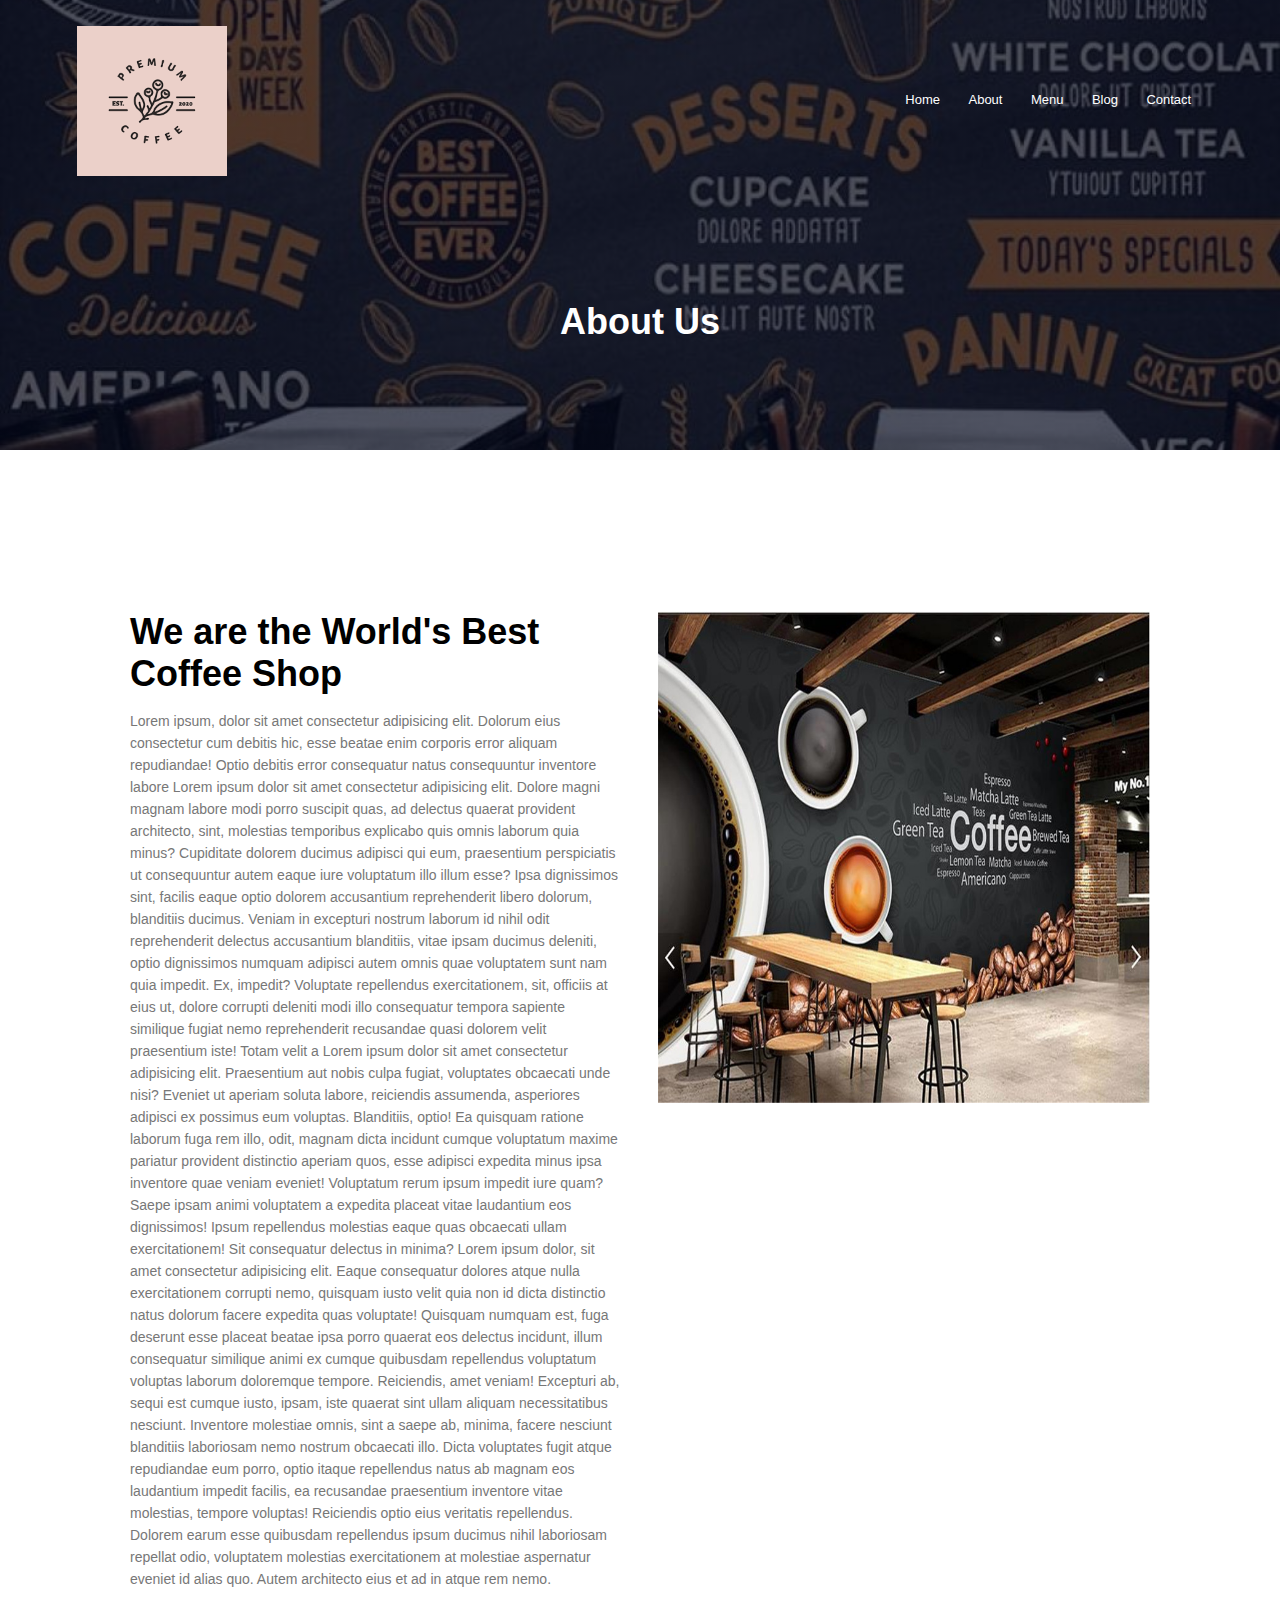
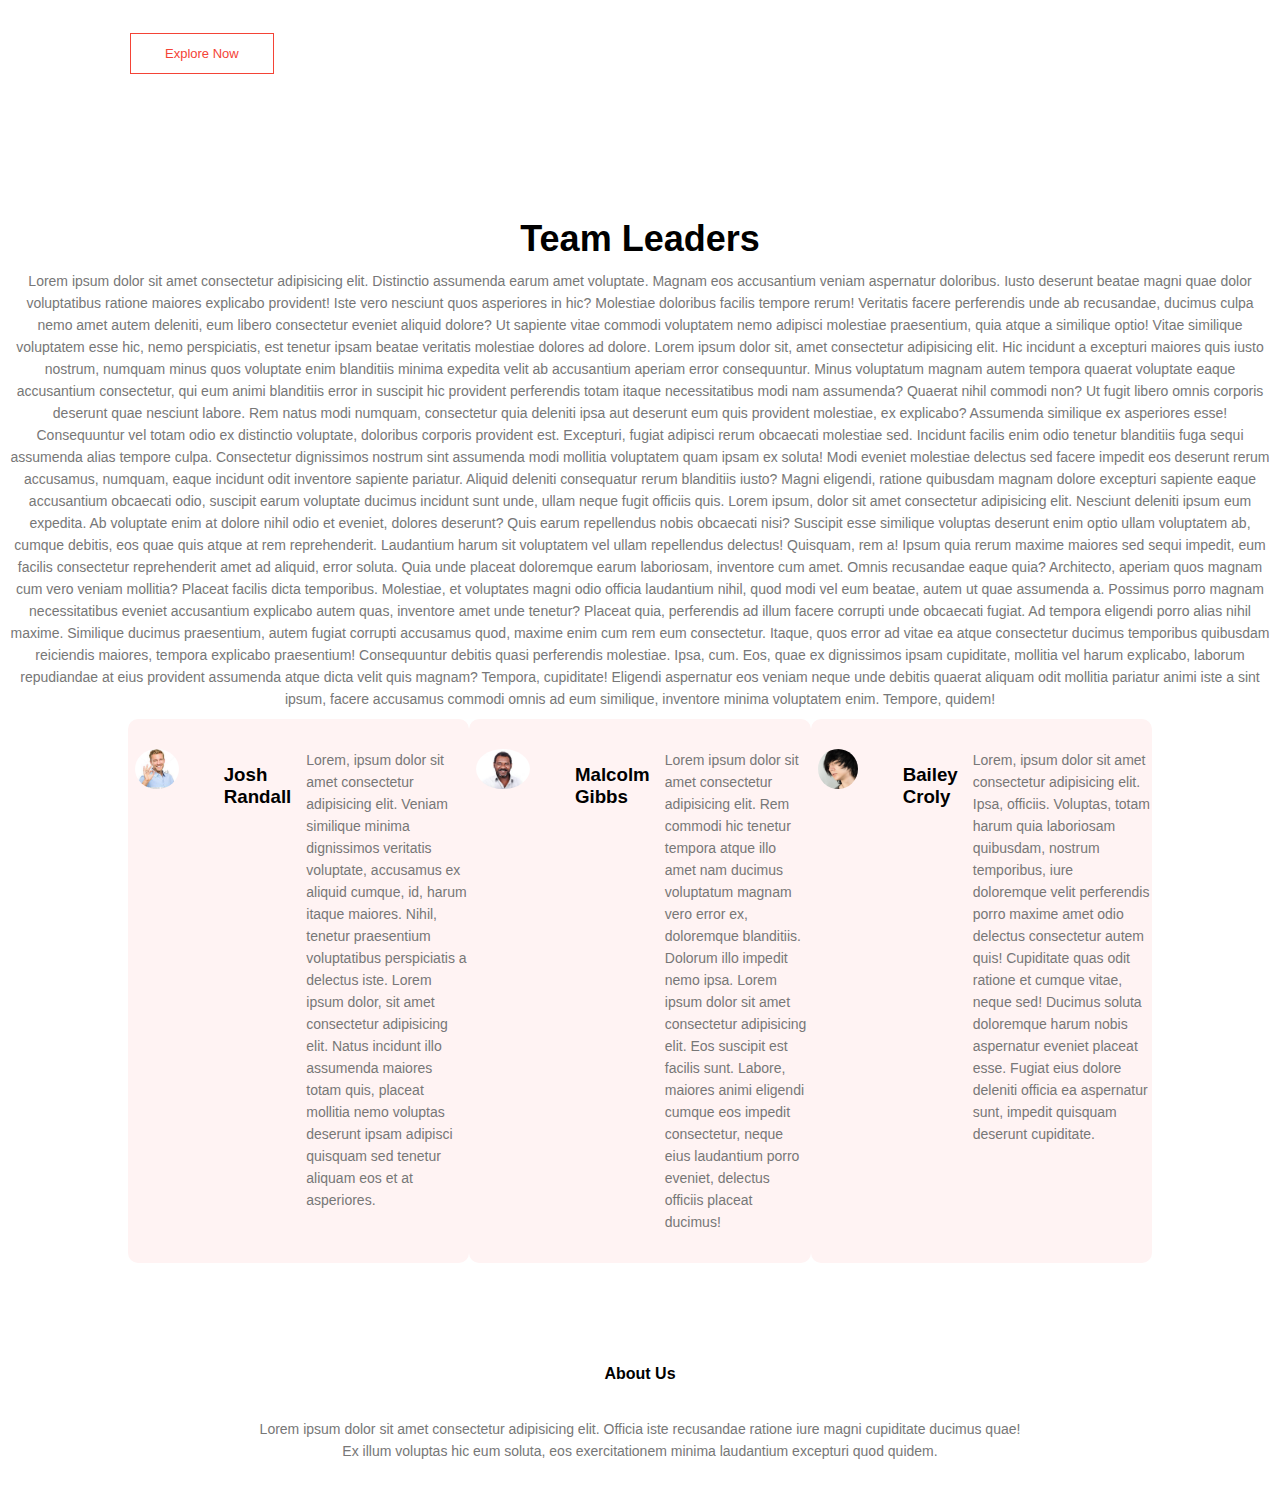
<file: about.html>
<html lang="en">

<head>
    <meta charset="UTF-8">
    <meta http-equiv="X-UA-Compatible" content="IE=edge">
    <meta name="viewport" content="width=device-width, initial-scale=1.0">
    <title>About</title>
    <link rel="stylesheet" href="style.css">



</head>

<body>
    <section class="sub-header">
        <nav>
            <a href="index.html"><img src="images/logo.png"></a>
            <div class="nav-links" id="navLinks">
                <i class="fa-solid fa-circle-xmark" onclick="hidemMenu()"></i>
                <ul>
                    <li><a href="index.html">Home</a></li>
                    <li><a href="about.html">About</a></li>
                    <li><a href="menu.html">Menu</a></li>
                    <li><a href="blog.html">Blog</a></li>
                    <li><a href="contact.html">Contact</a></li>
                </ul>
            </div>
            <i class="fa-solid fa-bars" onclick="showMenu()"></i>
        </nav>
        <h1>About Us</h1>
    </section>



    <!----About us content-->

    <section class="about-us">
        <div class="row">
            <div class="about-col">
                <h1> We are the World's Best Coffee Shop</h1>
                <p>Lorem ipsum, dolor sit amet consectetur adipisicing elit. Dolorum eius consectetur cum debitis hic,
                    esse beatae enim corporis error aliquam repudiandae! Optio debitis error consequatur natus
                    consequuntur inventore labore Lorem ipsum dolor sit amet consectetur adipisicing elit. Dolore magni
                    magnam labore modi porro suscipit quas, ad delectus quaerat provident architecto, sint, molestias
                    temporibus explicabo quis omnis laborum quia minus?
                    Cupiditate dolorem ducimus adipisci qui eum, praesentium perspiciatis ut consequuntur autem eaque
                    iure voluptatum illo illum esse? Ipsa dignissimos sint, facilis eaque optio dolorem accusantium
                    reprehenderit libero dolorum, blanditiis ducimus.
                    Veniam in excepturi nostrum laborum id nihil odit reprehenderit delectus accusantium blanditiis,
                    vitae ipsam ducimus deleniti, optio dignissimos numquam adipisci autem omnis quae voluptatem sunt
                    nam quia impedit. Ex, impedit?
                    Voluptate repellendus exercitationem, sit, officiis at eius ut, dolore corrupti deleniti modi illo
                    consequatur tempora sapiente similique fugiat nemo reprehenderit recusandae quasi dolorem velit
                    praesentium iste! Totam velit a Lorem ipsum dolor sit amet consectetur adipisicing elit. Praesentium
                    aut nobis culpa fugiat, voluptates obcaecati unde nisi? Eveniet ut aperiam soluta labore, reiciendis
                    assumenda, asperiores adipisci ex possimus eum voluptas.
                    Blanditiis, optio! Ea quisquam ratione laborum fuga rem illo, odit, magnam dicta incidunt cumque
                    voluptatum maxime pariatur provident distinctio aperiam quos, esse adipisci expedita minus ipsa
                    inventore quae veniam eveniet!
                    Voluptatum rerum ipsum impedit iure quam? Saepe ipsam animi voluptatem a expedita placeat vitae
                    laudantium eos dignissimos! Ipsum repellendus molestias eaque quas obcaecati ullam exercitationem!
                    Sit consequatur delectus in minima? Lorem ipsum dolor, sit amet consectetur adipisicing elit. Eaque
                    consequatur dolores atque nulla exercitationem corrupti nemo, quisquam iusto velit quia non id dicta
                    distinctio natus dolorum facere expedita quas voluptate!
                    Quisquam numquam est, fuga deserunt esse placeat beatae ipsa porro quaerat eos delectus incidunt,
                    illum consequatur similique animi ex cumque quibusdam repellendus voluptatum voluptas laborum
                    doloremque tempore. Reiciendis, amet veniam!
                    Excepturi ab, sequi est cumque iusto, ipsam, iste quaerat sint ullam aliquam necessitatibus
                    nesciunt. Inventore molestiae omnis, sint a saepe ab, minima, facere nesciunt blanditiis laboriosam
                    nemo nostrum obcaecati illo.
                    Dicta voluptates fugit atque repudiandae eum porro, optio itaque repellendus natus ab magnam eos
                    laudantium impedit facilis, ea recusandae praesentium inventore vitae molestias, tempore voluptas!
                    Reiciendis optio eius veritatis repellendus.
                    Dolorem earum esse quibusdam repellendus ipsum ducimus nihil laboriosam repellat odio, voluptatem
                    molestias exercitationem at molestiae aspernatur eveniet id alias quo. Autem architecto eius et ad
                    in atque rem nemo.</p>
                    <br>
                    <a href="menu.html" class="hero-btn red-btn">Explore Now</a>
            </div>
            <div class="about-col">
                <img src="images/aboutcoffee.png">
            </div>




        </div>



    </section>

    <section class="staff1">
        <div class="row">
            <div class="staff1-col">
                <h1>Team Leaders</h1>
                <p>Lorem ipsum dolor sit amet consectetur adipisicing elit. Distinctio assumenda earum amet voluptate.
                    Magnam eos accusantium veniam aspernatur doloribus. Iusto deserunt beatae magni quae dolor
                    voluptatibus ratione maiores explicabo provident!
                    Iste vero nesciunt quos asperiores in hic? Molestiae doloribus facilis tempore rerum! Veritatis
                    facere perferendis unde ab recusandae, ducimus culpa nemo amet autem deleniti, eum libero
                    consectetur eveniet aliquid dolore?
                    Ut sapiente vitae commodi voluptatem nemo adipisci molestiae praesentium, quia atque a similique
                    optio! Vitae similique voluptatem esse hic, nemo perspiciatis, est tenetur ipsam beatae veritatis
                    molestiae dolores ad dolore. Lorem ipsum dolor sit, amet consectetur adipisicing elit. Hic incidunt
                    a excepturi maiores quis iusto nostrum, numquam minus quos voluptate enim blanditiis minima expedita
                    velit ab accusantium aperiam error consequuntur.
                    Minus voluptatum magnam autem tempora quaerat voluptate eaque accusantium consectetur, qui eum animi
                    blanditiis error in suscipit hic provident perferendis totam itaque necessitatibus modi nam
                    assumenda? Quaerat nihil commodi non?
                    Ut fugit libero omnis corporis deserunt quae nesciunt labore. Rem natus modi numquam, consectetur
                    quia deleniti ipsa aut deserunt eum quis provident molestiae, ex explicabo? Assumenda similique ex
                    asperiores esse!
                    Consequuntur vel totam odio ex distinctio voluptate, doloribus corporis provident est. Excepturi,
                    fugiat adipisci rerum obcaecati molestiae sed. Incidunt facilis enim odio tenetur blanditiis fuga
                    sequi assumenda alias tempore culpa.
                    Consectetur dignissimos nostrum sint assumenda modi mollitia voluptatem quam ipsam ex soluta! Modi
                    eveniet molestiae delectus sed facere impedit eos deserunt rerum accusamus, numquam, eaque incidunt
                    odit inventore sapiente pariatur.
                    Aliquid deleniti consequatur rerum blanditiis iusto? Magni eligendi, ratione quibusdam magnam dolore
                    excepturi sapiente eaque accusantium obcaecati odio, suscipit earum voluptate ducimus incidunt sunt
                    unde, ullam neque fugit officiis quis. Lorem ipsum, dolor sit amet consectetur adipisicing elit.
                    Nesciunt deleniti ipsum eum expedita. Ab voluptate enim at dolore nihil odio et eveniet, dolores
                    deserunt? Quis earum repellendus nobis obcaecati nisi?
                    Suscipit esse similique voluptas deserunt enim optio ullam voluptatem ab, cumque debitis, eos quae
                    quis atque at rem reprehenderit. Laudantium harum sit voluptatem vel ullam repellendus delectus!
                    Quisquam, rem a!
                    Ipsum quia rerum maxime maiores sed sequi impedit, eum facilis consectetur reprehenderit amet ad
                    aliquid, error soluta. Quia unde placeat doloremque earum laboriosam, inventore cum amet. Omnis
                    recusandae eaque quia?
                    Architecto, aperiam quos magnam cum vero veniam mollitia? Placeat facilis dicta temporibus.
                    Molestiae, et voluptates magni odio officia laudantium nihil, quod modi vel eum beatae, autem ut
                    quae assumenda a.
                    Possimus porro magnam necessitatibus eveniet accusantium explicabo autem quas, inventore amet unde
                    tenetur? Placeat quia, perferendis ad illum facere corrupti unde obcaecati fugiat. Ad tempora
                    eligendi porro alias nihil maxime.
                    Similique ducimus praesentium, autem fugiat corrupti accusamus quod, maxime enim cum rem eum
                    consectetur. Itaque, quos error ad vitae ea atque consectetur ducimus temporibus quibusdam
                    reiciendis maiores, tempora explicabo praesentium!
                    Consequuntur debitis quasi perferendis molestiae. Ipsa, cum. Eos, quae ex dignissimos ipsam
                    cupiditate, mollitia vel harum explicabo, laborum repudiandae at eius provident assumenda atque
                    dicta velit quis magnam? Tempora, cupiditate!
                    Eligendi aspernatur eos veniam neque unde debitis quaerat aliquam odit mollitia pariatur animi iste
                    a sint ipsum, facere accusamus commodi omnis ad eum similique, inventore minima voluptatem enim.
                    Tempore, quidem!</p>
            </div>

        </div>


    </section>

    <section class="staff">
        <div class="row">
            <div class="staff-col">
                <img src="images/joshgibbs.png">
                <h3>Josh Randall</h3>
                <p>Lorem, ipsum dolor sit amet consectetur adipisicing elit. Veniam similique minima dignissimos
                    veritatis voluptate, accusamus ex aliquid cumque, id, harum itaque maiores. Nihil, tenetur
                    praesentium voluptatibus perspiciatis a delectus iste. Lorem ipsum dolor, sit amet consectetur
                    adipisicing elit. Natus incidunt illo assumenda maiores totam quis, placeat mollitia nemo voluptas
                    deserunt ipsam adipisci quisquam sed tenetur aliquam eos et at asperiores.</p>
            </div>
            <div class="staff-col">
                <img src="images/malcolmcroly.png">
                <h3>Malcolm Gibbs</h3>
                <p>Lorem ipsum dolor sit amet consectetur adipisicing elit. Rem commodi hic tenetur tempora atque illo
                    amet nam ducimus voluptatum magnam vero error ex, doloremque blanditiis. Dolorum illo impedit nemo
                    ipsa. Lorem ipsum dolor sit amet consectetur adipisicing elit. Eos suscipit est facilis sunt.
                    Labore, maiores animi eligendi cumque eos impedit consectetur, neque eius laudantium porro eveniet,
                    delectus officiis placeat ducimus!
                </p>


            </div>
            <div class="staff-col">
                <img src="images/baily.png">
                <h3>Bailey Croly</h3>
                <p>Lorem, ipsum dolor sit amet consectetur adipisicing elit. Ipsa, officiis. Voluptas, totam harum quia
                    laboriosam quibusdam, nostrum temporibus, iure doloremque velit perferendis porro maxime amet odio
                    delectus consectetur autem quis!
                    Cupiditate quas odit ratione et cumque vitae, neque sed! Ducimus soluta doloremque harum nobis
                    aspernatur eveniet placeat esse. Fugiat eius dolore deleniti officia ea aspernatur sunt, impedit
                    quisquam deserunt cupiditate.</p>
            </div>

        </div>





    </section>






    <!-----Footer-->

    <section class="footer">
        <h4>About Us</h4>
        <p>Lorem ipsum dolor sit amet consectetur adipisicing elit. Officia iste recusandae ratione iure magni
            cupiditate ducimus quae! <br>Ex illum voluptas hic eum soluta, eos exercitationem minima laudantium
            excepturi quod quidem.</p>
    </section>


</body>

</html>
</file>
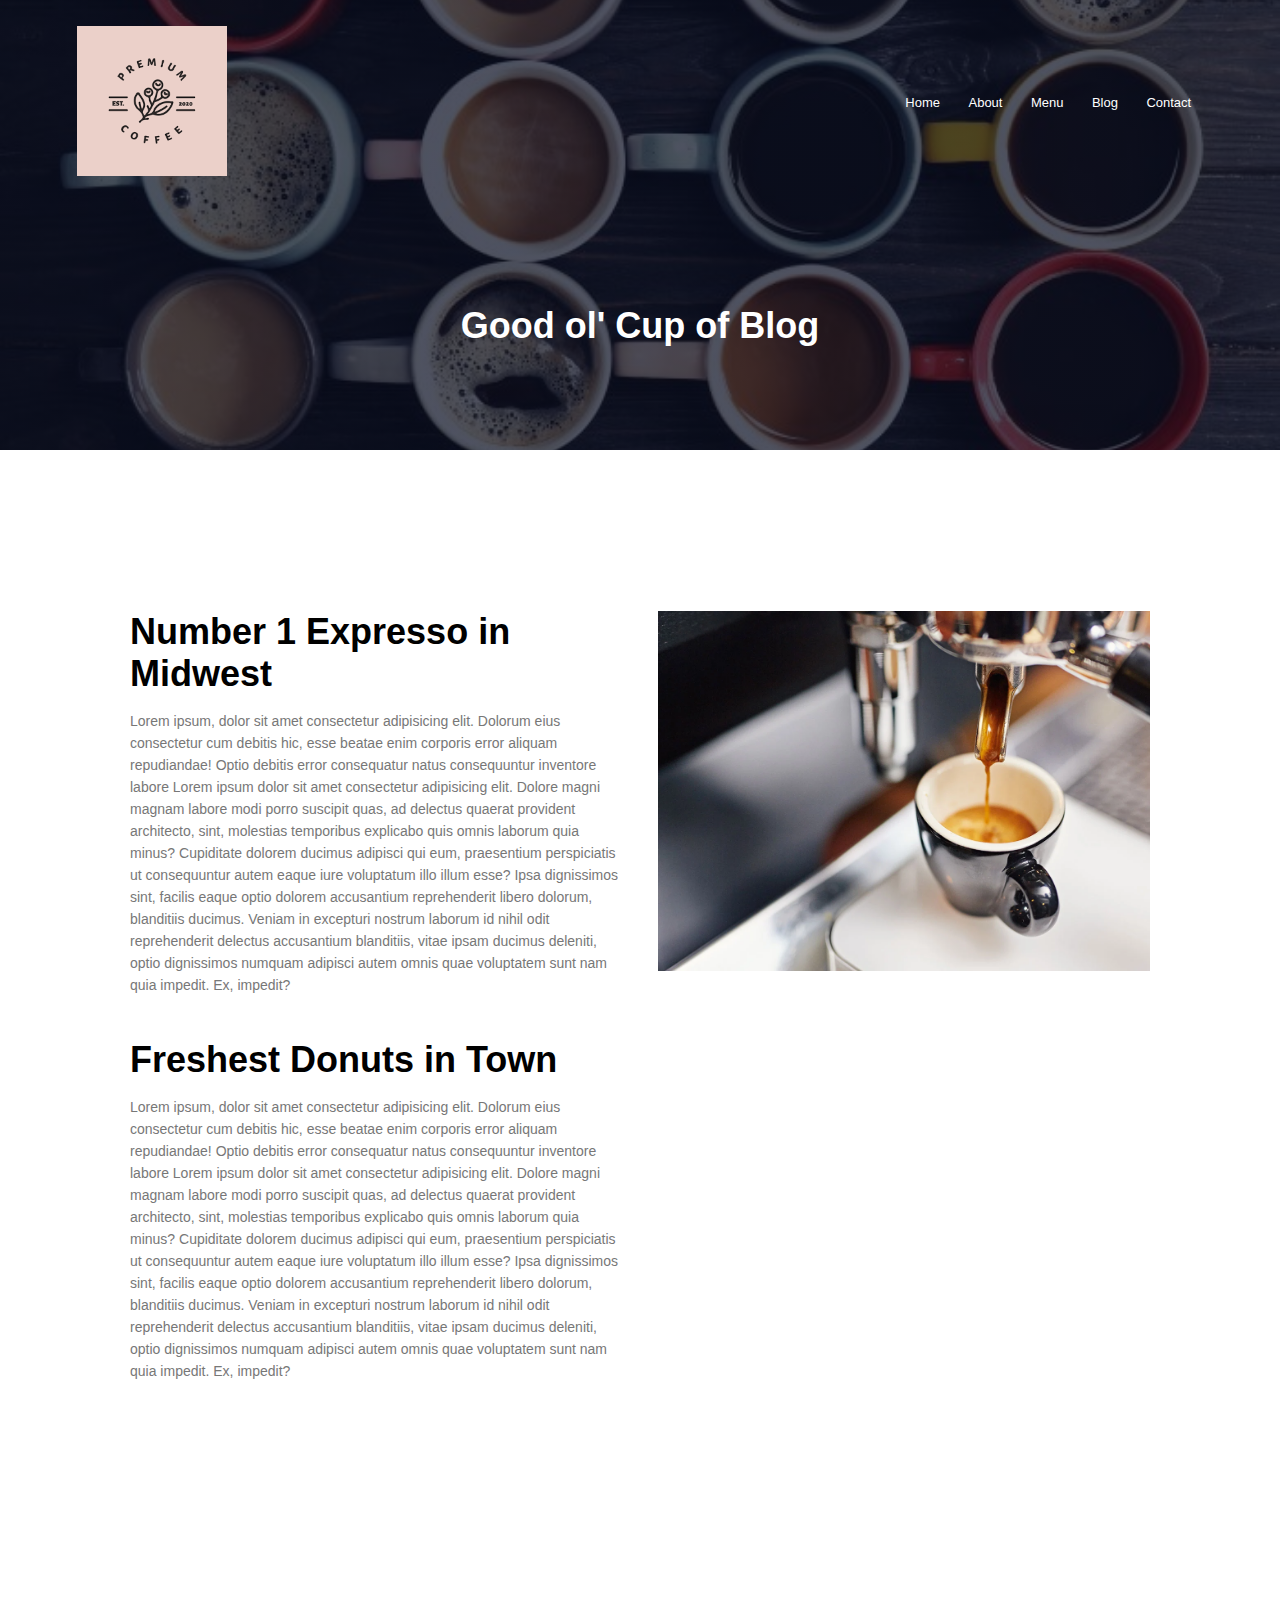
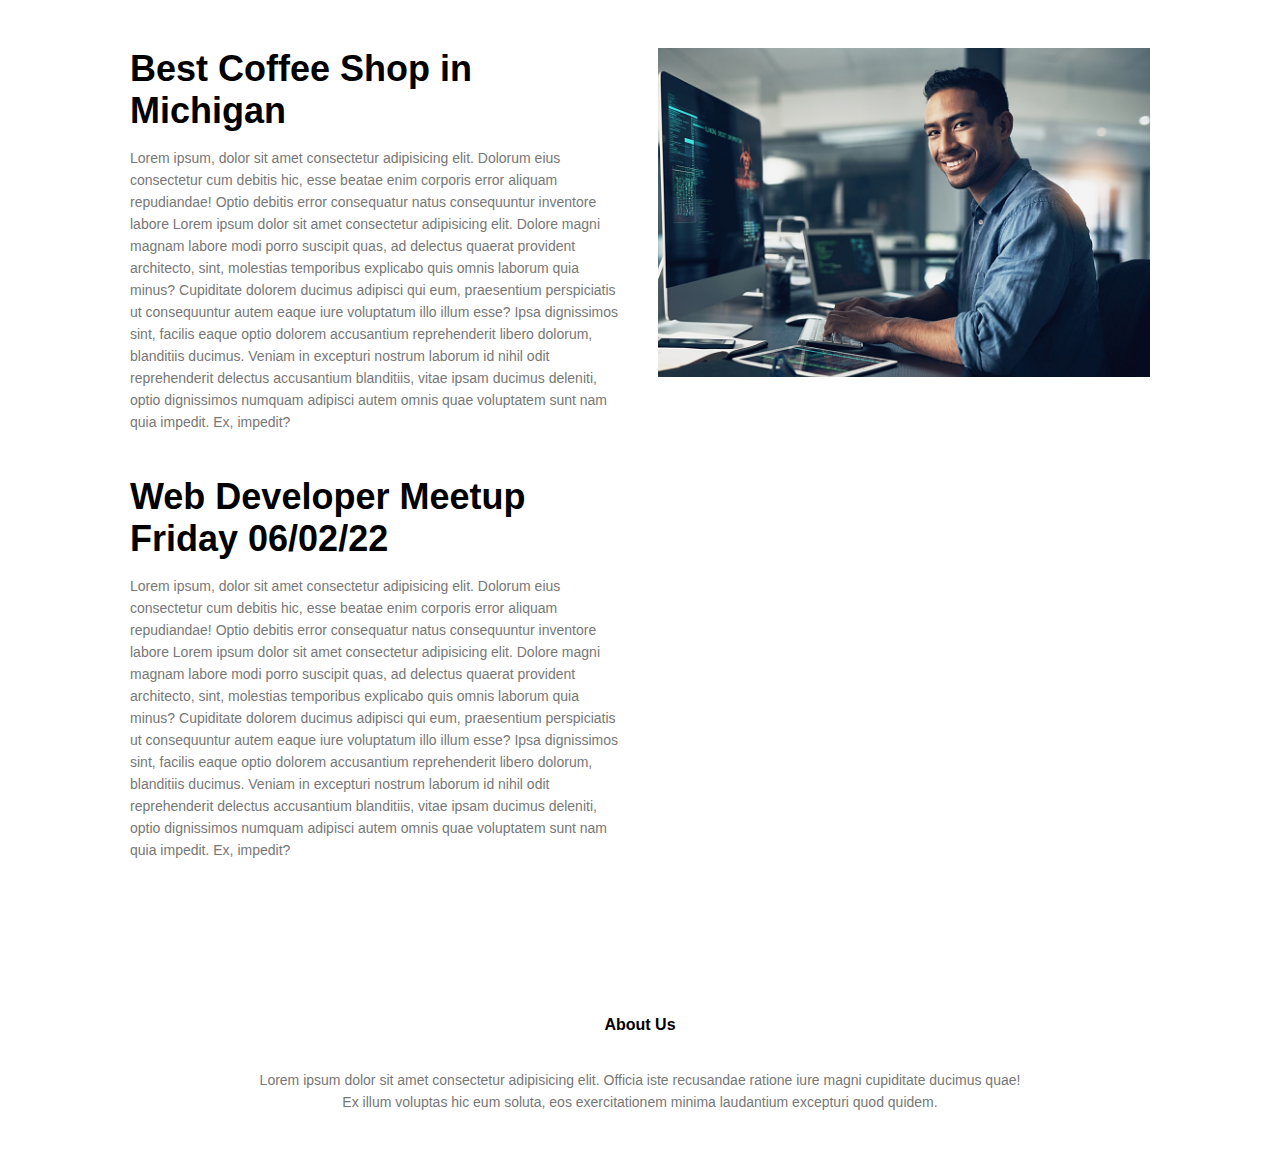
<file: blog.html>
<!DOCTYPE html>
<html lang="en">

<head>
    <meta charset="UTF-8">
    <meta http-equiv="X-UA-Compatible" content="IE=edge">
    <meta name="viewport" content="width=device-width, initial-scale=1.0">
    <title>Blog</title>
    <link rel="stylesheet" href="style.css">
</head>

<body>
    <section class="sub-header3">
        <nav>
            <a href="index.html"><img src="images/logo.png"></a>
            <div class="nav-links" id="navLinks">
                <i class="fa-solid fa-circle-xmark" onclick="hidemMenu()"></i>
                <ul>
                    <li><a href="index.html">Home</a></li>
                    <li><a href="about.html">About</a></li>
                    <li><a href="menu.html">Menu</a></li>
                    <li><a href="blog.html">Blog</a></li>
                    <li><a href="contact.html">Contact</a></li>
                </ul>
            </div>
            <i class="fa-solid fa-bars" onclick="showMenu()"></i>
        </nav>
        <h1>Good ol' Cup of Blog</h1>
    </section>
    <section class="blog">
        <div class="row">
            <div class="blog-col">
                <h1> Number 1 Expresso in Midwest</h1>
                <p>Lorem ipsum, dolor sit amet consectetur adipisicing elit. Dolorum eius consectetur cum debitis hic,
                    esse beatae enim corporis error aliquam repudiandae! Optio debitis error consequatur natus
                    consequuntur inventore labore Lorem ipsum dolor sit amet consectetur adipisicing elit. Dolore magni
                    magnam labore modi porro suscipit quas, ad delectus quaerat provident architecto, sint, molestias
                    temporibus explicabo quis omnis laborum quia minus?
                    Cupiditate dolorem ducimus adipisci qui eum, praesentium perspiciatis ut consequuntur autem eaque
                    iure voluptatum illo illum esse? Ipsa dignissimos sint, facilis eaque optio dolorem accusantium
                    reprehenderit libero dolorum, blanditiis ducimus.
                    Veniam in excepturi nostrum laborum id nihil odit reprehenderit delectus accusantium blanditiis,
                    vitae ipsam ducimus deleniti, optio dignissimos numquam adipisci autem omnis quae voluptatem sunt
                    nam quia impedit. Ex, impedit?
                    </p>
                    <br>
                    <h1>Freshest Donuts in Town</h1>
                    <p>Lorem ipsum, dolor sit amet consectetur adipisicing elit. Dolorum eius consectetur cum debitis hic,
                        esse beatae enim corporis error aliquam repudiandae! Optio debitis error consequatur natus
                        consequuntur inventore labore Lorem ipsum dolor sit amet consectetur adipisicing elit. Dolore magni
                        magnam labore modi porro suscipit quas, ad delectus quaerat provident architecto, sint, molestias
                        temporibus explicabo quis omnis laborum quia minus?
                        Cupiditate dolorem ducimus adipisci qui eum, praesentium perspiciatis ut consequuntur autem eaque
                        iure voluptatum illo illum esse? Ipsa dignissimos sint, facilis eaque optio dolorem accusantium
                        reprehenderit libero dolorum, blanditiis ducimus.
                        Veniam in excepturi nostrum laborum id nihil odit reprehenderit delectus accusantium blanditiis,
                        vitae ipsam ducimus deleniti, optio dignissimos numquam adipisci autem omnis quae voluptatem sunt
                        nam quia impedit. Ex, impedit?
                        </p>
            
            </div>
            <div class="about-col">
                <img src="images/expresso.png">
            </div>




        </div>



    </section>
    <section class="blog">
        <div class="row">
            <div class="blog-col">
                <h1> Best Coffee Shop in Michigan</h1>
                <p>Lorem ipsum, dolor sit amet consectetur adipisicing elit. Dolorum eius consectetur cum debitis hic,
                    esse beatae enim corporis error aliquam repudiandae! Optio debitis error consequatur natus
                    consequuntur inventore labore Lorem ipsum dolor sit amet consectetur adipisicing elit. Dolore magni
                    magnam labore modi porro suscipit quas, ad delectus quaerat provident architecto, sint, molestias
                    temporibus explicabo quis omnis laborum quia minus?
                    Cupiditate dolorem ducimus adipisci qui eum, praesentium perspiciatis ut consequuntur autem eaque
                    iure voluptatum illo illum esse? Ipsa dignissimos sint, facilis eaque optio dolorem accusantium
                    reprehenderit libero dolorum, blanditiis ducimus.
                    Veniam in excepturi nostrum laborum id nihil odit reprehenderit delectus accusantium blanditiis,
                    vitae ipsam ducimus deleniti, optio dignissimos numquam adipisci autem omnis quae voluptatem sunt
                    nam quia impedit. Ex, impedit?
                    </p>
                    <br>
                    <h1>Web Developer Meetup Friday 06/02/22</h1>
                    <p>Lorem ipsum, dolor sit amet consectetur adipisicing elit. Dolorum eius consectetur cum debitis hic,
                        esse beatae enim corporis error aliquam repudiandae! Optio debitis error consequatur natus
                        consequuntur inventore labore Lorem ipsum dolor sit amet consectetur adipisicing elit. Dolore magni
                        magnam labore modi porro suscipit quas, ad delectus quaerat provident architecto, sint, molestias
                        temporibus explicabo quis omnis laborum quia minus?
                        Cupiditate dolorem ducimus adipisci qui eum, praesentium perspiciatis ut consequuntur autem eaque
                        iure voluptatum illo illum esse? Ipsa dignissimos sint, facilis eaque optio dolorem accusantium
                        reprehenderit libero dolorum, blanditiis ducimus.
                        Veniam in excepturi nostrum laborum id nihil odit reprehenderit delectus accusantium blanditiis,
                        vitae ipsam ducimus deleniti, optio dignissimos numquam adipisci autem omnis quae voluptatem sunt
                        nam quia impedit. Ex, impedit?
                        </p>
            
            </div>
            <div class="about-col">
                <img src="images/webdev.png">
            </div>




        </div>



    </section>
    <section class="footer">
        <h4>About Us</h4>
        <p>Lorem ipsum dolor sit amet consectetur adipisicing elit. Officia iste recusandae ratione iure magni
            cupiditate ducimus quae! <br>Ex illum voluptas hic eum soluta, eos exercitationem minima laudantium
            excepturi quod quidem.</p>
    </section>





</body>

</html>
</file>
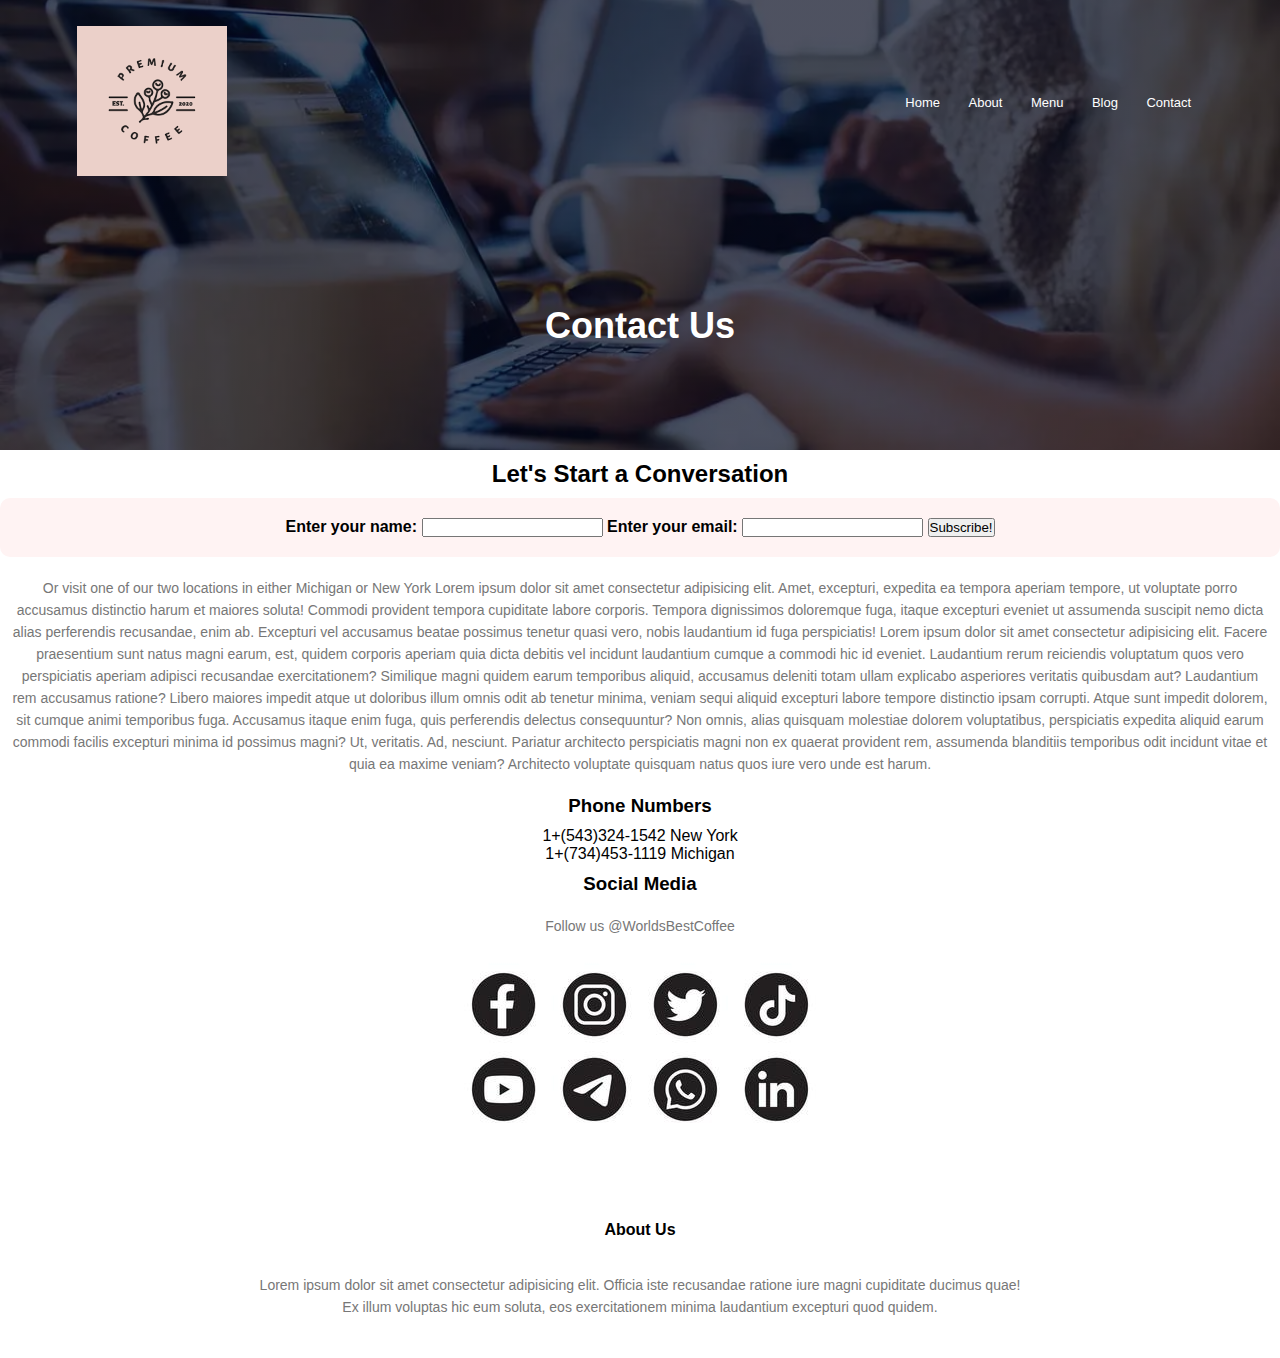
<file: contact.html>
<!DOCTYPE html>
<html lang="en">

<head>
    <meta charset="UTF-8">
    <meta http-equiv="X-UA-Compatible" content="IE=edge">
    <meta name="viewport" content="width=device-width, initial-scale=1.0">
    <title>Contact</title>
    <link rel="stylesheet" href="style.css">
</head>

<body>
    <section class="sub-header4">
        <nav>
            <a href="index.html"><img src="images/logo.png"></a>
            <div class="nav-links" id="navLinks">
                <i class="fa-solid fa-circle-xmark" onclick="hidemMenu()"></i>
                <ul>
                    <li><a href="index.html">Home</a></li>
                    <li><a href="about.html">About</a></li>
                    <li><a href="menu.html">Menu</a></li>
                    <li><a href="blog.html">Blog</a></li>
                    <li><a href="contact.html">Contact</a></li>
                </ul>
            </div>
            <i class="fa-solid fa-bars" onclick="showMenu()"></i>
        </nav>
        <h1>Contact Us</h1>
    </section>
    <section class="contact1">
        <h2 class="form2">Let's Start a Conversation</h2>
        <form action="">
            <div class="form1">
                <label for="name">Enter your name:</label>
                <input type="text" name="name" id="name" required>


                <label for="email">Enter your email:</label>
                <input type="email" name="email" id="email" required>


                <input type="submit" value="Subscribe!">

            </div>


        </form>
        <div class="form3">
            <p>
                Or visit one of our two locations in either Michigan or New York Lorem ipsum dolor sit amet consectetur
                adipisicing elit. Amet, excepturi, expedita ea tempora aperiam tempore, ut voluptate porro accusamus
                distinctio harum et maiores soluta! Commodi provident tempora cupiditate labore corporis.
                Tempora dignissimos doloremque fuga, itaque excepturi eveniet ut assumenda suscipit nemo dicta alias
                perferendis recusandae, enim ab. Excepturi vel accusamus beatae possimus tenetur quasi vero, nobis
                laudantium id fuga perspiciatis! Lorem ipsum dolor sit amet consectetur adipisicing elit. Facere
                praesentium
                sunt natus magni earum, est, quidem corporis aperiam quia dicta debitis vel incidunt laudantium cumque a
                commodi hic id eveniet.
                Laudantium rerum reiciendis voluptatum quos vero perspiciatis aperiam adipisci recusandae
                exercitationem?
                Similique magni quidem earum temporibus aliquid, accusamus deleniti totam ullam explicabo asperiores
                veritatis quibusdam aut? Laudantium rem accusamus ratione?
                Libero maiores impedit atque ut doloribus illum omnis odit ab tenetur minima, veniam sequi aliquid
                excepturi
                labore tempore distinctio ipsam corrupti. Atque sunt impedit dolorem, sit cumque animi temporibus fuga.
                Accusamus itaque enim fuga, quis perferendis delectus consequuntur? Non omnis, alias quisquam molestiae
                dolorem voluptatibus, perspiciatis expedita aliquid earum commodi facilis excepturi minima id possimus
                magni? Ut, veritatis. Ad, nesciunt.
                Pariatur architecto perspiciatis magni non ex quaerat provident rem, assumenda blanditiis temporibus
                odit
                incidunt vitae et quia ea maxime veniam? Architecto voluptate quisquam natus quos iure vero unde est
                harum.
                <br>
            <h3>Phone Numbers</h3>
            <ul>
                <li>1+(543)324-1542 New York</li>
                <li>1+(734)453-1119 Michigan</li>
            </ul>
            <h3>Social Media</h3>
            <p>Follow us @WorldsBestCoffee</p>
                <img src="images/social1.png" alt="">


        </p>
        </div>


    </section>
    <section class=" footer">
                        <h4>About Us</h4>
                        <p>Lorem ipsum dolor sit amet consectetur adipisicing elit. Officia iste recusandae ratione iure
                            magni
                            cupiditate ducimus quae! <br>Ex illum voluptas hic eum soluta, eos exercitationem minima
                            laudantium
                            excepturi quod quidem.</p>
    </section>
</body>

</html>
</file>
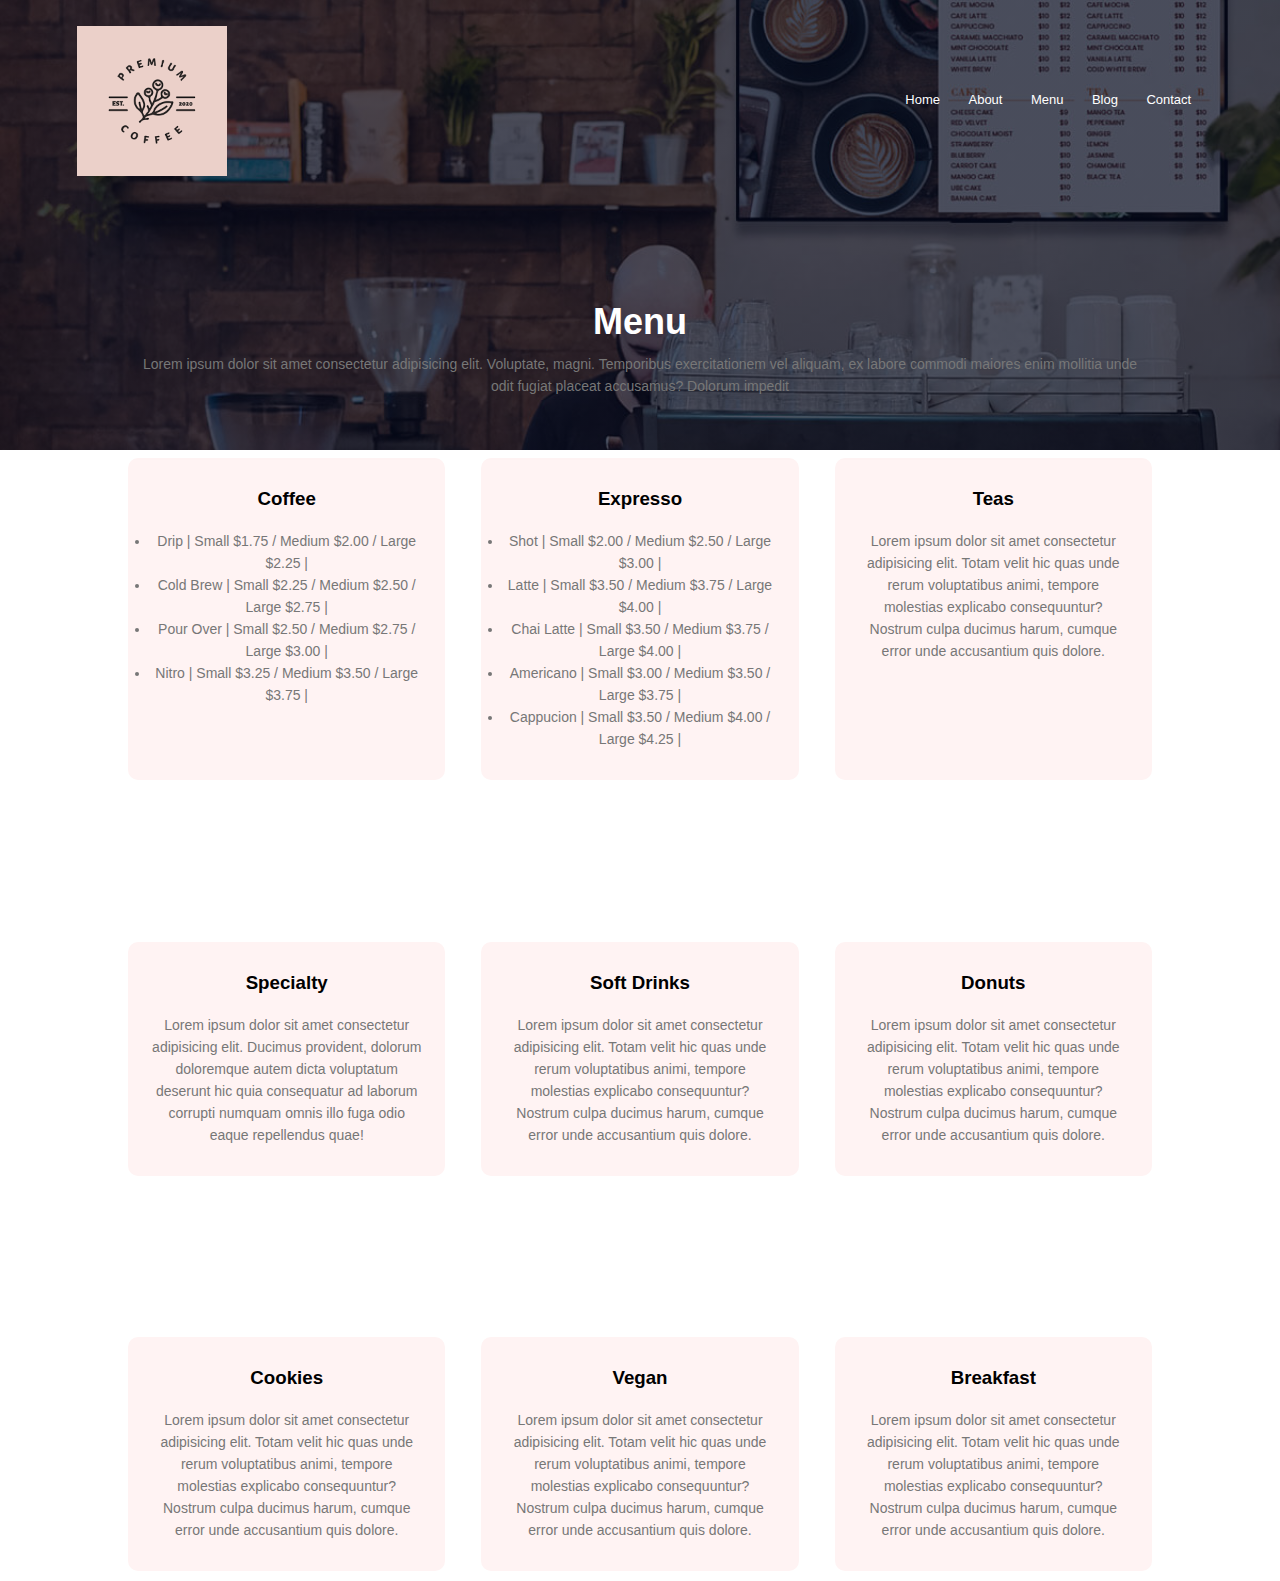
<file: menu.html>
<html lang="en">

<head>
    <meta charset="UTF-8">
    <meta http-equiv="X-UA-Compatible" content="IE=edge">
    <meta name="viewport" content="width=device-width, initial-scale=1.0">
    <title>Menu</title>
    <link rel="stylesheet" href="style.css">
</head>

<body>
    <section class="sub-header2">
        <nav>
            <a href="index.html"><img src="images/logo.png"></a>
            <div class="nav-links" id="navLinks">
                <i class="fa-solid fa-circle-xmark" onclick="hidemMenu()"></i>
                <ul>
                    <li><a href="index.html">Home</a></li>
                    <li><a href="about.html">About</a></li>
                    <li><a href="menu.html">Menu</a></li>
                    <li><a href="blog.html">Blog</a></li>
                    <li><a href="">Contact</a></li>
                </ul>
            </div>
            <i class="fa-solid fa-bars" onclick="showMenu()"></i>
        </nav>
        <section class="coffee">

            <h1>Menu</h1>
            <p>Lorem ipsum dolor sit amet consectetur adipisicing elit. Voluptate, magni. Temporibus exercitationem vel
                aliquam, ex labore commodi maiores enim mollitia unde odit fugiat placeat accusamus? Dolorum impedit
            </p>

            <div class="row2">
                <div class="coffee-col">

                    <h3>Coffee</h3>
                    <ul>
                        <li>Drip | Small $1.75 / Medium $2.00 / Large $2.25 |</li>
                        <li>Cold Brew | Small $2.25 / Medium $2.50 / Large $2.75 |</li>
                        <li>Pour Over | Small $2.50 / Medium $2.75 / Large $3.00 | </li>
                        <li>Nitro | Small $3.25 / Medium $3.50 / Large $3.75 |</li>
                    </ul>
                </div>
                <div class="coffee-col">
                    <h3>Expresso</h3>
                    <ul>
                        <li>Shot | Small $2.00 / Medium $2.50 / Large $3.00 |</li>
                        <li>Latte | Small $3.50 / Medium $3.75 / Large $4.00 |</li>
                        <li>Chai Latte | Small $3.50 / Medium $3.75 / Large $4.00 |</li>
                        <li>Americano | Small $3.00 / Medium $3.50 / Large $3.75 |</li>
                        <li>Cappucion | Small $3.50 / Medium $4.00 / Large $4.25 |</li>
                    </ul>
                </div>
                <div class="coffee-col">
                    <h3>Teas</h3>
                    <p>Lorem ipsum dolor sit amet consectetur adipisicing elit. Totam velit hic quas unde rerum
                        voluptatibus
                        animi, tempore molestias explicabo consequuntur? Nostrum culpa ducimus harum, cumque error unde
                        accusantium quis dolore.</p>
                </div>
            </div>
        </section>
        <section class="coffee">

           
            <div class="row2">
                <div class="coffee-col">
                    <h3>Specialty</h3>
                    <p>Lorem ipsum dolor sit amet consectetur adipisicing elit. Ducimus provident, dolorum doloremque
                        autem dicta voluptatum deserunt hic quia consequatur ad laborum corrupti numquam omnis illo fuga
                        odio eaque repellendus quae!
                    </p>
                </div>
                <div class="coffee-col">
                    <h3>Soft Drinks</h3>
                    <p>Lorem ipsum dolor sit amet consectetur adipisicing elit. Totam velit hic quas unde rerum
                        voluptatibus
                        animi, tempore molestias explicabo consequuntur? Nostrum culpa ducimus harum, cumque error unde
                        accusantium quis dolore.</p>
                </div>
                <div class="coffee-col">
                    <h3>Donuts</h3>
                    <p>Lorem ipsum dolor sit amet consectetur adipisicing elit. Totam velit hic quas unde rerum
                        voluptatibus
                        animi, tempore molestias explicabo consequuntur? Nostrum culpa ducimus harum, cumque error unde
                        accusantium quis dolore.</p>
                </div>
            </div>
        </section>
        <section class="coffee">

         
            <div class="row2">
                <div class="coffee-col">
                    <h3>Cookies</h3>
                    <p>Lorem ipsum dolor sit amet consectetur adipisicing elit. Totam velit hic quas unde rerum voluptatibus
                        animi, tempore molestias explicabo consequuntur? Nostrum culpa ducimus harum, cumque error unde
                        accusantium quis dolore.</p>
                </div>
                <div class="coffee-col">
                    <h3>Vegan</h3>
                    <p>Lorem ipsum dolor sit amet consectetur adipisicing elit. Totam velit hic quas unde rerum voluptatibus
                        animi, tempore molestias explicabo consequuntur? Nostrum culpa ducimus harum, cumque error unde
                        accusantium quis dolore.</p>
                </div>
                <div class="coffee-col">
                    <h3>Breakfast</h3>
                    <p>Lorem ipsum dolor sit amet consectetur adipisicing elit. Totam velit hic quas unde rerum voluptatibus
                        animi, tempore molestias explicabo consequuntur? Nostrum culpa ducimus harum, cumque error unde
                        accusantium quis dolore.</p>
                </div>
            </div>
        </section>

</body>

</html>
</file>
<file: style.css>
* {
    margin: 0;
    padding: 0;
    font-family: 'Rubik', sans-serif;
}

.header {
    min-height: 100vh;
    width: 100%;
    background-image: linear-gradient(rgba(4, 9, 30, 0.7), rgba(4, 9, 30, 0.7)), url(images/backgroung.png);
    background-position: center;
    background-size: cover;
    position: relative;
}

nav {
    display: flex;
    padding: 2% 6%;
    justify-content: space-between;
    align-items: center;
}

nav img {
    width: 150px;
}

.nav-links {
    flex: 1;
    text-align: right;
}

.nav-links ul li {
    list-style: none;
    display: inline-block;
    padding: 8px 12px;
    position: relative;
}

.nav-links ul li a {
    color: white;
    text-decoration: none;
    font-size: 13px;
}

.nav-links ul li::after {
    content: '';
    width: 0%;
    height: 2px;
    background: #f44336;
    display: block;
    margin: auto;
    transition: 0.5s;
}

.nav-links ul li:hover::after {
    width: 100%;
}

.text-box {
    width: 90%;
    color: #fff;
    position: absolute;
    top: 50%;
    left: 50%;
    transform: translate(-50%, -50%);
    text-align: center;
}

.text-box h1 {
    font-size: 62px;
}

.text-box {
    margin: 10px 0 40px;
    font-size: 14px;
    color: #fff;
}

.hero-btn {
    display: inline-block;
    text-decoration: none;
    color: #fff;
    border: 1px solid #fff;
    padding: 12px 34px;
    font-size: 13px;
    background: transparent;
    position: relative;
    cursor: pointer;
}

.hero-btn:hover {
    border: 1px solid #f44336;
    background: #f44336;
    transition: 1s;
}

nav .fa-solid {
    display: none;
}

@media(max-width: 700px) {
    .text-box h1 {
        font-size: 20px;
    }

    .nav-links ul li {
        display: block;
    }

    .nav-links {
        position: absolute;
        background: #f44336;
        height: 100vh;
        width: 200px;
        top: 0;
        right: -200px;
        text-align: left;
        z-index: 2;
        transition: 1s;
    }

    nav .fa-solid {
        display: block;
        color: #fff;
        margin: 10px;
        font-size: 22px;
        cursor: pointer;
    }

    .nav-links ul {
        padding: 30px;

    }
}

/*----Types----*/

.type {
    width: 80%;
    margin: auto;
    text-align: center;
    padding-top: 100px;
}

h1 {
    font-size: 36px;
    font-weight: 600;
}

p {
    color: #777;
    font-size: 14px;
    font-weight: 300;
    line-height: 22px;
    padding: 10px;
}

.row {
    margin-top: 5%;
    display: flex;
    justify-content: space-between;
}

.type-col {
    flex-basis: 31%;
    background: #fff3f3;
    border-radius: 10px;
    margin-bottom: 10px;
    padding: 20px 12px;
    box-sizing: border-box;
    transition: 0.5s;
}

h3 {
    text-align: center;
    font-weight: 600;
    margin: 10px 0;
}

.type-col:hover {
    box-shadow: 0 0 20px 0px rgba(0, 0, 0, 0.2);

}

@media(max-width: 700px) {
    .row {
        flex-direction: column;
    }
}

/*------locations-----*/

.Locations {
    width: 80%;
    margin: auto;
    text-align: center;
    padding-top: 50px;
}

.locations-col {
    flex-basis: 44%;
    border-radius: 10px;
    margin-bottom: 30px;
    position: relative;
    overflow: hidden;
}

.locations-col img {
    width: 100%;
    display: block;
}

.layer {
    background: transparent;
    height: 100%;
    width: 100%;
    position: absolute;
    top: 0;
    left: 0;
    transition: 0.5s;
}

.layer:hover {
    background: rgba(226, 0, 0, 0.7);
}

.layer h3 {
    width: 100%;
    font-weight: 500;
    color: #fff;
    font-size: 26px;
    bottom: 0;
    left: 50%;
    transform: translateX(-50%);
    position: absolute;
    opacity: 0;
    transition: 0.5s;

}

.layer:hover h3 {
    bottom: 49%;
    opacity: 1;

}

/*----rooms----*/
.rooms {
    width: 80%;
    margin: auto;
    text-align: center;
    padding-top: 100px;
}

.rooms-col {
    flex-basis: 31%;
    border-radius: 10px;
    margin-bottom: 5%;
    text-align: left;
}

.rooms-col img {
    width: 45%;
    border-radius: 10px;
}

.rooms-col p {
    padding: 0;

}

.rooms-col h3 {
    margin-top: 16px;
    margin-bottom: 15px;
    text-align: left;
}

/*-----Rewards----*/
.rewards {
    width: 80%;
    margin: auto;
    padding-top: 100px;
    text-align: center;
}

.rewards-col {
    flex-basis: 44%;
    border-radius: 10px;
    margin-bottom: 5%;
    text-align: left;
    background: #fff3f3;
    padding: 25px;
    cursor: pointer;
    display: flex;
}

.rewards-col img {
    height: 40px;
    margin-left: 5px;
    margin-right: 30px;
    border-radius: 75%;
}

.rewards-col p {
    padding: 0;
}

.rewards-col h3 {
    margin: 15;
    text-align: left;
}

@media(max-width: 700px) {
    .rewards-col img {
        margin-left: 0px;
        margin-right: 15px;
    }
}

/*-----Contact-----*/

.contact {
    margin: 100px auto;
    width: 80%;
    background-image: linear-gradient(rgba(0, 0, 0, 0.7), rgba(0, 0, 0, 0.7)), url(images/bottom.png);
    background-position: center;
    background-size: cover;
    border-radius: 10px;
    text-align: center;
    padding: 100px 0;

}

.contact h1 {
    color: #fff;
    margin-bottom: 40px;
    padding: 0;
}

@media(max-width: 700px) {
    .contact h1 {
        font-size: 24px;
    }
}


/*-----footer----*/
.footer {
    width: 100%;
    text-align: center;
    padding: 30px 0;
}

.footer h4 {
    margin-bottom: 25px;
    margin-top: 20px;
    font-weight: 600;
}



/*--------About Us Page------*/

.sub-header {
    height: 50vh;
    width: 100%;
    background-image: linear-gradient(rgba(4, 9, 30, 0.7), rgba(4, 9, 30, 0.7)), url(images/about.png);
    background-position: center;
    background-size: cover;
    text-align: center;
    color: #fff;
}

.sub-header h1 {
    margin-top: 100px;
}

.about-us {
    width: 80%;
    margin: auto;
    padding-top: 80px;
    padding-bottom: 50px;

}

.about-col {
    flex-basis: 48%;
    padding: 30px 2px;
}

.about-col img {
    width: 100%;

}

.about-col h1 {
    padding-top: 0;
}

.about-col p {
    padding: 15px 0 25px;
}

.red-btn {
    border: 1px solid #f44336;
    background: transparent;
    color: #f44336;
}

.red-btn:hover {
    color: #fff;
}

/*------Staff1------*/
.staff1 {
    height: 50vh;
    width: 100%;
    margin: auto;
    text-align: center;


}
.staff1 p{
   
    font-size: 14px;
    font-weight: 300;
    line-height: 22px;
    padding: 10px;
}



/*-------Staff------*/
.staff {
    width: 80%;
    margin: auto;
    
    text-align: center
}
.staff-col {
    flex-basis: 44%;
    border-radius: 10px;
    margin-bottom: 5%;
    text-align: left;
    background: #fff3f3;
    padding: 25px;
    cursor: pointer;
    display: flex;
}

.staff-col {
    flex-basis: 48%;
    padding: 30px 2px;
}

.staff-col h1 {
    padding-top: 0;
}

.staff-col p {
    padding: 15px 0 25px;
}
.staff-col img {
    height: 40px;
    margin-left: 5px;
    margin-right: 30px;
    border-radius: 75%;
}

.staff-col p {
    padding: 0;
}

.staff-col h3 {
    margin: 15;
    text-align: left;
}

/*------Menu-------*/
.sub-header2{
    height: 50vh;
    width: 100%;
    background-image: linear-gradient(rgba(4, 9, 30, 0.7), rgba(4, 9, 30, 0.7)), url(images/menu2.png);
    background-position: center;
    background-size: cover;
    text-align: center;
    color: #fff;
}
/*---------Coffee------*/
.coffee {
    width: 80%;
    margin: auto;
    text-align: center;
    padding-top: 100px;
}

.coffee h1 {
    font-size: 36px;
    font-weight: 600;
}

.coffee ul {
    color: #777;
    font-size: 14px;
    font-weight: 300;
    line-height: 22px;
    padding: 10px;
}

.row2 {
    margin-top: 5%;
    display: flex;
    justify-content: space-between;
}

.coffee-col {
    flex-basis: 31%;
    background: #fff3f3;
    border-radius: 10px;
    margin-bottom: 10px;
    padding: 20px 12px;
    box-sizing: border-box;
    transition: 0.5s;
}

.coffee h3 {
    color: black;
    text-align: center;
    font-weight: 600;
    margin: 10px 0;
}

.coffee-col:hover {
    box-shadow: 0 0 20px 0px rgba(0, 0, 0, 0.2);

}

@media(max-width: 700px) {
    .row2 {
        flex-direction: column;
    }
}


/*-------Blog-----*/
.sub-header3{
    height: 50vh;
    width: 100%;
    background-image: linear-gradient(rgba(4, 9, 30, 0.7), rgba(4, 9, 30, 0.7)), url(images/coffeereview.png);
    background-position: center;
    background-size: cover;
    text-align: center;
    color: #fff;
}
.sub-header3 h1 {
    margin-top: 100px;
}

.blog {
    width: 80%;
    margin: auto;
    padding-top: 80px;
    padding-bottom: 50px;

}

.blog-col {
    flex-basis: 48%;
    padding: 30px 2px;
}

.blog-col img {
    width: 85%;

}

.blog-col h1 {
    padding-top: 0;
}

.blog-col p {
    padding: 15px 0 25px;
}

/*-------Contact-----*/
.sub-header4{
    height: 50vh;
    width: 100%;
    background-image: linear-gradient(rgba(4, 9, 30, 0.7), rgba(4, 9, 30, 0.7)), url(images/contactcoffe.png);
    background-position: center;
    background-size: cover;
    text-align: center;
    color: #fff;
}
.sub-header4 h1 {
    margin-top: 100px;
}
.form2{
    text-align: center;
    font-weight: 600;
    margin: 10px 0;
}
.form1{
    text-align: center;
    font-weight: 600;
    margin: 10px 0;
    flex-basis: 31%;
    background: #fff3f3;
    border-radius: 10px;
    margin-bottom: 10px;
    padding: 20px 12px;
    box-sizing: border-box;
    transition: 0.5s;
}
.form3{
    text-align: center;
}
</file>
